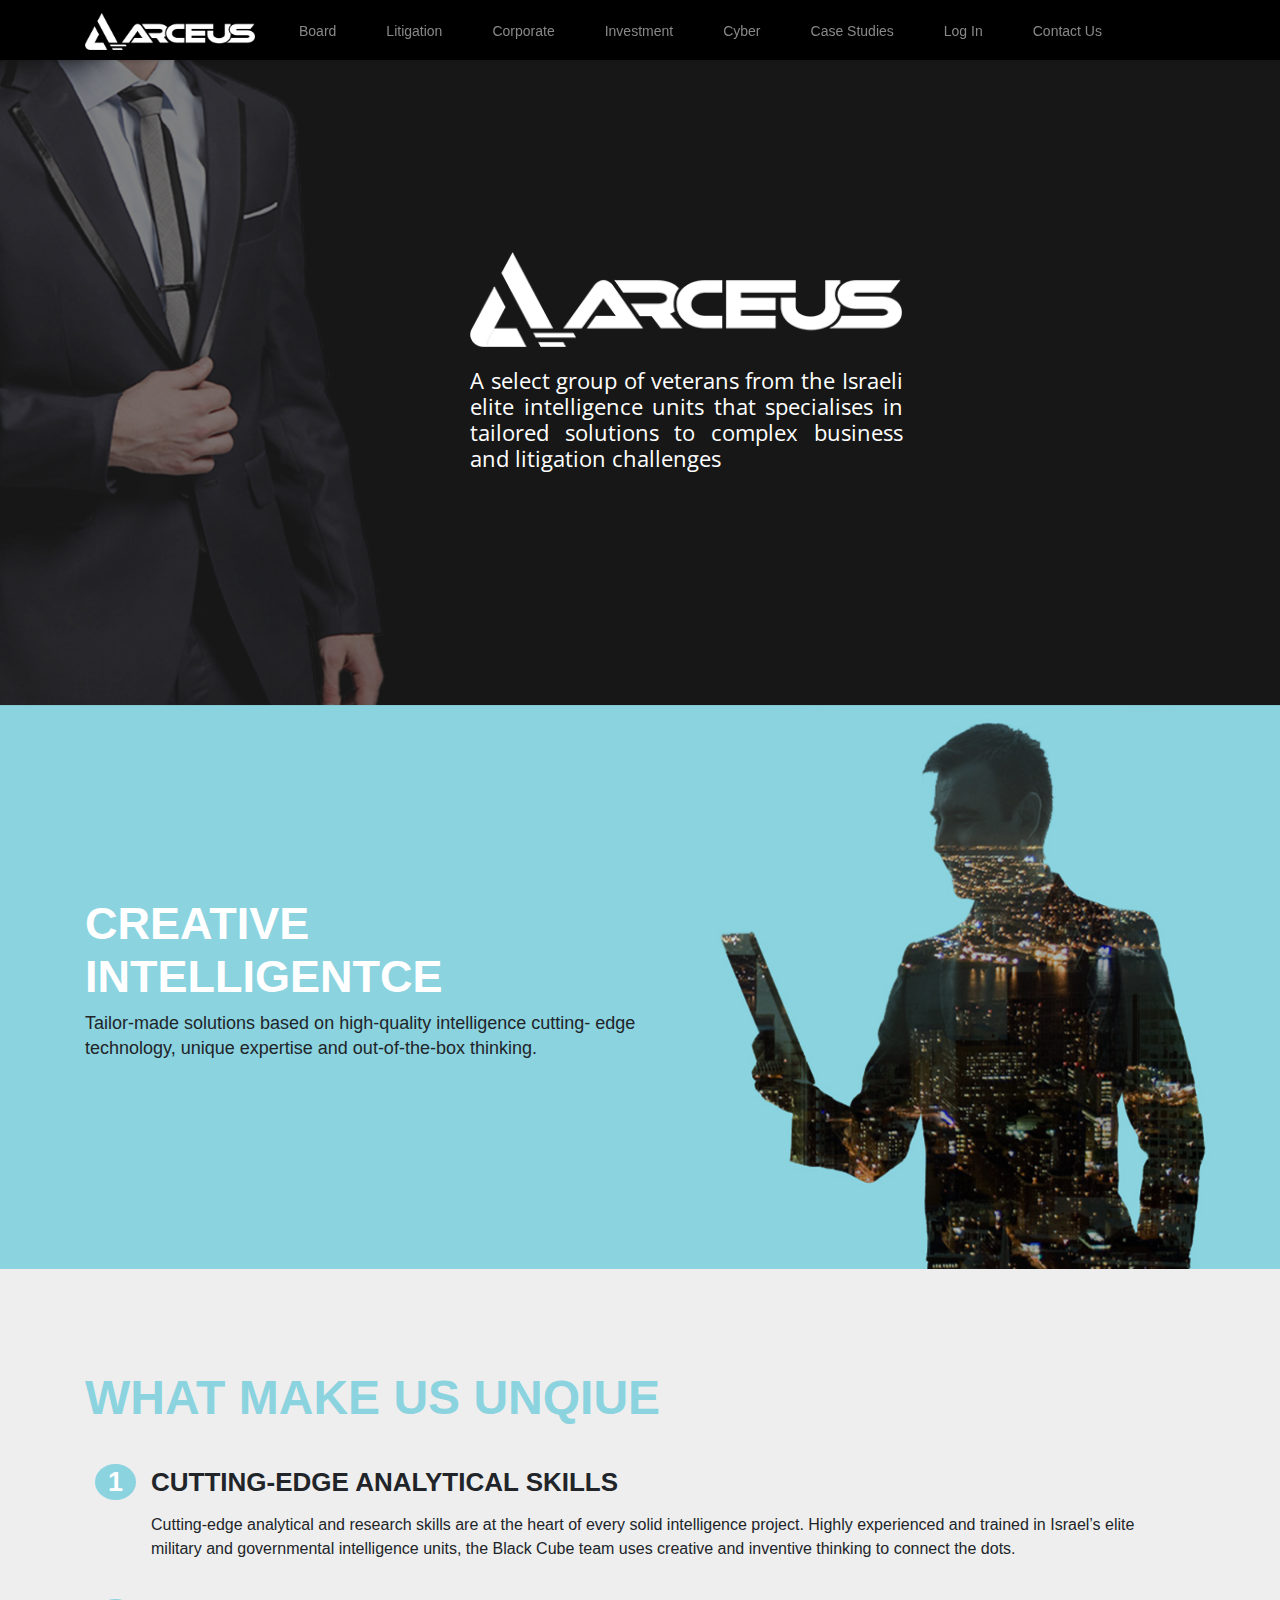
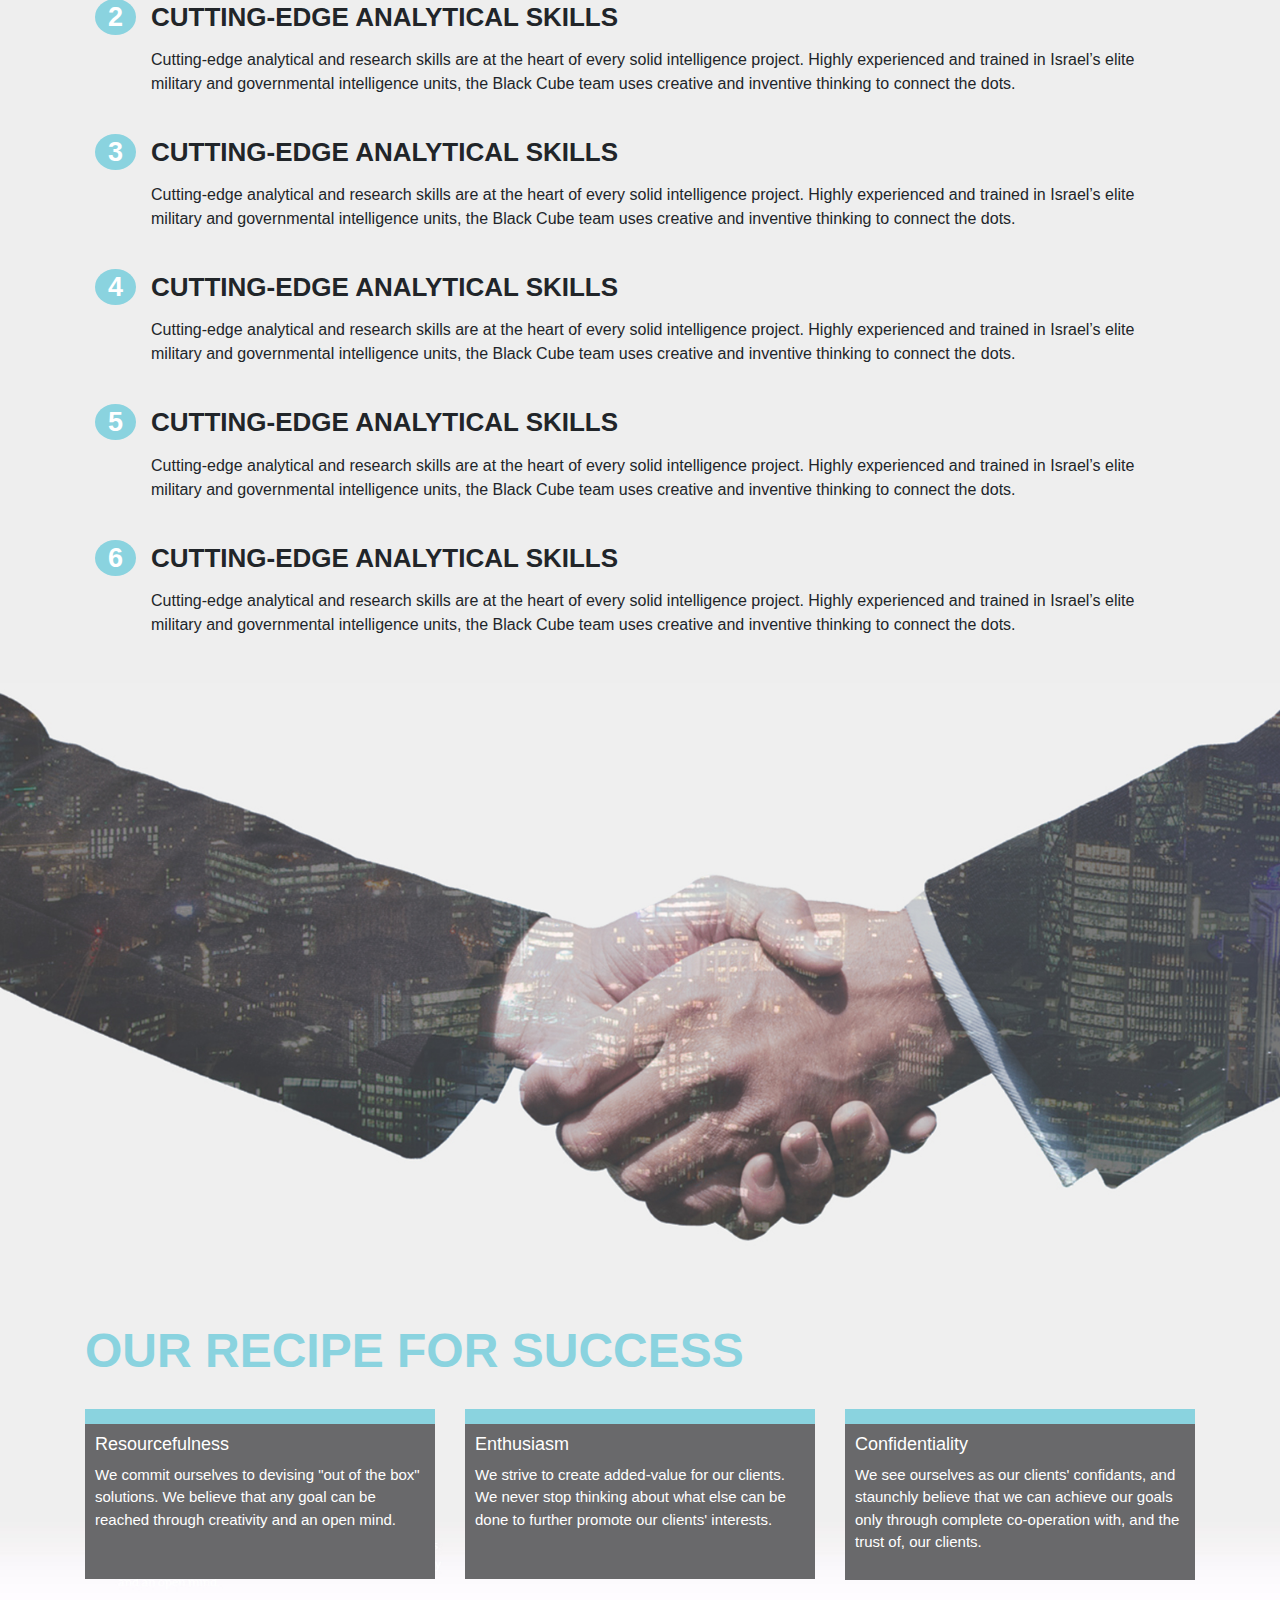
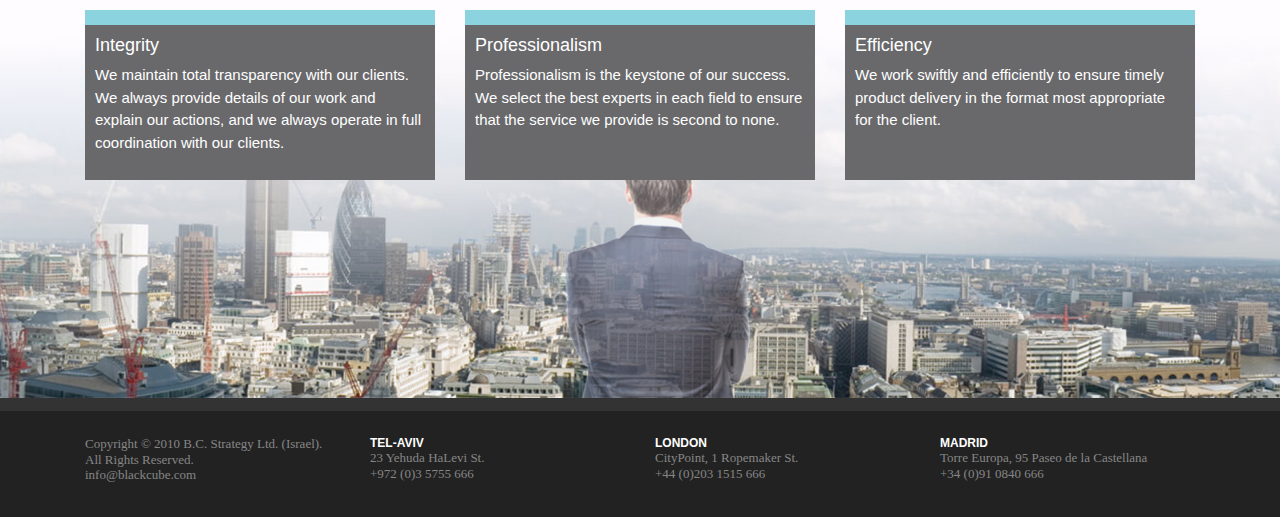
<file: index.html>
<!DOCTYPE html>
<html lang="en">
  <head>
    <meta charset="UTF-8" />
    <meta name="viewport" content="width=device-width, initial-scale=1.0" />
    <link rel="stylesheet" href="customs/css/bootstrap.min.css" />
    <link rel="stylesheet" href="customs/style.css" />
    <title>Home Page</title>
  </head>
  <body>

    <!-- Navbar -->
    <nav class="navbar navbar-expand-lg navbar-custom smart-scroll">
     <div class="container">
      <a class="navbar-brand" href="#"><img src="images/Logo.png" width="170" height="170" class="img-fluid" alt=""></a>
      <button class="navbar-toggler" type="button" data-toggle="collapse" data-target="#navbarNav" aria-controls="navbarNav" aria-expanded="false" aria-label="Toggle navigation">
        <span class="navbar-toggler-icon"></span>
      </button>
      <div class="collapse navbar-collapse" id="navbarNav">
        <ul class="navbar-nav">
          <li class="nav-item active">
            <a class="nav-link" href="#">Board</a>
          </li>
          <li class="nav-item">
            <a class="nav-link" href="#">Litigation</a>
          </li>
          <li class="nav-item">
            <a class="nav-link" href="#">Corporate</a>
          </li>
          <li class="nav-item">
            <a class="nav-link" href="#">Investment</a>
          </li>
          <li class="nav-item">
            <a class="nav-link" href="#">Cyber</a>
          </li>
          <li class="nav-item">
            <a class="nav-link" href="#">Case Studies</a>
          </li>
          <li class="nav-item">
            <a class="nav-link" href="#">Log In</a>
          </li>
          <li class="nav-item">
            <a class="nav-link" href="#">Contact Us</a>
          </li>
          
        </ul>
      </div>
     </div>
    </nav>
    <!-- header area -->
    <section class="header">
      <div class="container">
        <div class="content offset-md-4 col-md-5">
          <img src="images/Logo.png" class="img-fluid">
          <p>A select group of veterans from the Israeli elite
            intelligence units that specialises in tailored
            solutions to complex business and litigation
            challenges</p>
        </div>
      </div>
    </section>
    <!-- Creative Area -->
    <section class="creative">
     <div class="container">
      <div class="col-md-6">
        <h1>
          CREATIVE<br>
          INTELLIGENTCE
        </h1>
        <p>
          Tailor-made solutions based on high-quality intelligence cutting-
        edge technology, unique expertise and out-of-the-box thinking.
        </p>
      </div>
     </div>
    </section>
    <!-- make us unqiue -->
    <section class="make-us">
      <div class="container">
        <h1>
          WHAT MAKE US UNQIUE
        </h1>
        <div class="row data">
          <div class="col-0 col-md-0">
            <span>1</span>
          </div>
          <div class="col-9 col-md-11">
            <h2>Cutting-Edge Analytical Skills</h2>
            <p>
              Cutting-edge analytical and research skills are at the heart of every solid intelligence project. Highly experienced and trained in Israel’s elite military and governmental intelligence units, the Black Cube team uses creative and inventive thinking to connect the dots.
            </p>
          </div>
        </div>
        <div class="row">
          <div class="col-0 col-md-0">
            <span>2</span>
          </div>
          <div class="col-9 col-md-11">
            <h2>Cutting-Edge Analytical Skills</h2>
            <p>
              Cutting-edge analytical and research skills are at the heart of every solid intelligence project. Highly experienced and trained in Israel’s elite military and governmental intelligence units, the Black Cube team uses creative and inventive thinking to connect the dots.
            </p>
          </div>
        </div>
        <div class="row">
          <div class="col-0 col-md-0">
            <span>3</span>
          </div>
          <div class="col-9 col-md-11">
            <h2>Cutting-Edge Analytical Skills</h2>
            <p>
              Cutting-edge analytical and research skills are at the heart of every solid intelligence project. Highly experienced and trained in Israel’s elite military and governmental intelligence units, the Black Cube team uses creative and inventive thinking to connect the dots.
            </p>
          </div>
        </div>
        <div class="row">
          <div class="col-0 col-md-0">
            <span>4</span>
          </div>
          <div class="col-9 col-md-11">
            <h2>Cutting-Edge Analytical Skills</h2>
            <p>
              Cutting-edge analytical and research skills are at the heart of every solid intelligence project. Highly experienced and trained in Israel’s elite military and governmental intelligence units, the Black Cube team uses creative and inventive thinking to connect the dots.
            </p>
          </div>
        </div>
        <div class="row">
          <div class="col-0 col-md-0">
            <span>5</span>
          </div>
          <div class="col-9 col-md-11">
            <h2>Cutting-Edge Analytical Skills</h2>
            <p>
              Cutting-edge analytical and research skills are at the heart of every solid intelligence project. Highly experienced and trained in Israel’s elite military and governmental intelligence units, the Black Cube team uses creative and inventive thinking to connect the dots.
            </p>
          </div>
        </div>
        <div class="row">
          <div class="col-0 col-md-0">
            <span>6</span>
          </div>
          <div class="col-9 col-md-11">
            <h2>Cutting-Edge Analytical Skills</h2>
            <p>
              Cutting-edge analytical and research skills are at the heart of every solid intelligence project. Highly experienced and trained in Israel’s elite military and governmental intelligence units, the Black Cube team uses creative and inventive thinking to connect the dots.
            </p>
          </div>
        </div>
      
      </div>
    </section>
    <!-- hand -->
    <section class="hand">
    </section>

    <!-- abour footer success-->
    <section class="success">
      <div class="container">
        <h1>OUR RECIPE FOR SUCCESS</h1>
        <div class="row">
          <div class="col-md-4">
            <div class="mycard">
              <h3>Resourcefulness</h3>
              <p>We commit ourselves to devising "out of the box" solutions. We believe that any goal can be reached through creativity and an open mind.</p>
            </div>
          </div>
          <div class="col-md-4 m1">
            <div class="mycard ">
              <h3>Enthusiasm</h3>
              <p>We strive to create added-value for our clients. We never stop thinking about what else can be done to further promote our clients' interests.</p>
            </div>
          </div>
          <div class="col-md-4 m1">
            <div class="mycard">
              <h3>Confidentiality</h3>
              <p>We see ourselves as our clients' confidants, and staunchly believe that we can achieve our goals only through complete co-operation with, and the trust of, our clients.</p>
            </div>
          </div>
        </div>
        <div class="row" style="margin-top: 30px;">
          <div class="col-md-4">
            <div class="mycard">
              <h3>Integrity</h3>
              <p>We maintain total transparency with our clients. We always provide details of our work and explain our actions, and we always operate in full coordination with our clients.</p>
            </div>
          </div>
          <div class="col-md-4 m1">
            <div class="mycard">
              <h3>Professionalism</h3>
              <p>Professionalism is the keystone of our success. We select the best experts in each field to ensure that the service we provide is second to none.</p>
            </div>
          </div>
          <div class="col-md-4 m1">
            <div class="mycard">
              <h3>Efficiency</h3>
              <p>We work swiftly and efficiently to ensure timely product delivery in the format most appropriate for the client.</p>
            </div>
          </div>
        </div>
     
      </div>
    </section>


    <!-- footer area -->
    <section class="footer">
      <div class="container">
        <div class="row">
          <div class="col-md-3">
            <h6>Copyright © 2010 B.C. Strategy Ltd. (Israel).</h6>
            <h6>All Rights Reserved.</h6>
            <h6><a href="#">info@blackcube.com</a></h6><br>
          </div>
          <div class="col-md-3">
            <h5>TEL-AVIV</h5>
            <h6><a>
              23 Yehuda HaLevi St.<br>
              +972 (0)3 5755 666
            </a></h6><br>
          </div>
          <div class="col-md-3">
            <h5>LONDON</h5>
            <h6><a>
              CityPoint, 1 Ropemaker St.<br>
              +44 (0)203 1515 666
            </a></h6><br>
          </div>
          <div class="col-md-3">
            <h5>MADRID</h5>
            <h6><a>
              Torre Europa, 95 Paseo de la Castellana<br>
              +34 (0)91 0840 666 
            </a></h6>
          </div>
        </div>
      </div>
    </section>
    

    <script src="customs/js/jquery.min.js"></script>
    <script src="customs/js/bootstrap.min.js"></script>
    <script>
      $('body').css('padding-top', $('.navbar').outerHeight() + 'px')

  // detect scroll top or down
  if ($('.smart-scroll').length > 0) { // check if element exists
    var last_scroll_top = 0;
    $(window).on('scroll', function() {
        scroll_top = $(this).scrollTop();
        if(scroll_top < last_scroll_top) {
           $('.navbar').fadeIn();
        }
        else {
          $('.navbar').fadeOut();
        }
        last_scroll_top = scroll_top;
    });
}
    </script>
  </body>
</html>
</file>
<file: customs/style.css>
@import url(//db.onlinewebfonts.com/c/4cbbd1066305840936e7d1e30aea9064?family=The+Mix-);
@import url("https://fonts.googleapis.com/css2?family=Open+Sans:wght@400;600;700;800&display=swap");
/* navbar Area */
.navbar-custom {
  background-color: black;
  -webkit-box-shadow: 0 2px 6px -6px black;
          box-shadow: 0 2px 6px -6px black;
  padding: 0;
  padding-top: 5px;
  padding-bottom: 2px;
}

.navbar-custom .nav-item {
  margin-right: 40px;
}

.navbar-custom a:visited {
  color: #ffffff;
  border-bottom: 1px solid #8cd8e4;
}

.navbar-custom .nav-item:hover {
  text-decoration: none;
  opacity: 1;
  border-bottom: 1px solid #888888;
  margin-bottom: -1px;
}

.navbar-custom .active {
  margin-left: 23px;
}

.navbar-custom .nav-item.active .nav-link,
.navbar-custom .nav-item:hover .nav-link {
  color: #888888;
}

.navbar-custom .navbar-nav .nav-link {
  color: #888888;
  padding: 1rem 1rem;
  padding: 16px 5px;
  font-family: 'TheSans-500', sans-serif;
  font-size: 14px;
}

.navbar-custom .navbar-brand,
.navbar-custom .navbar-text {
  color: rgba(255, 255, 255, 0.8);
}

.navbar-toggler {
  border: 1px solid white;
  color: white;
}

.navbar-toggler-icon {
  background-image: url("data:image/svg+xml;charset=utf8,%3Csvg viewBox='0 0 30 30' xmlns='http://www.w3.org/2000/svg'%3E%3Cpath stroke='white' stroke-width='2' stroke-linecap='round' stroke-miterlimit='10' d='M4 7h22M4 15h22M4 23h22'/%3E%3C/svg%3E");
}

.smart-scroll {
  position: fixed;
  top: 0;
  right: 0;
  left: 0;
  z-index: 1030;
}

.scrolled-down {
  -webkit-transform: translateY(-100%);
          transform: translateY(-100%);
  -webkit-transition: all 0.2s ease-in-out;
  transition: all 0.2s ease-in-out;
}

.scrolled-up {
  -webkit-transform: translateY(0);
          transform: translateY(0);
  -webkit-transition: all 0.2s ease-in-out;
  transition: all 0.2s ease-in-out;
}

/* Header Area */
.header {
  background-image: url("./../images/header.jpg");
  background-position: center center;
  background-size: 100% 100%;
  color: white;
  padding-top: 15%;
  padding-bottom: 17%;
}

.header p {
  font-family: 'Open Sans', sans-serif;
  font-size: 22px;
  line-height: 26px;
  margin-top: 20px;
  text-align: justify;
}

/* Creative Araa */
.creative {
  background-image: url("./../images/mobile.jpg");
  background-position: center center;
  background-size: 100% 100%;
  padding-top: 15%;
  padding-bottom: 15%;
}

.creative h1 {
  color: white;
  font-size: 45px;
  font-weight: 700;
  line-height: 53px;
}

.creative p {
  font-size: 18px;
  line-height: 25px;
}

.creative .col-md-6 {
  padding: 0;
}

/* make us unqiue area */
.make-us {
  background-color: #eeeeee;
  padding-top: 100px;
  padding-bottom: 10px;
}

.make-us h1 {
  font-size: 3em;
  font-weight: 700;
  color: #8ad3df;
}

.make-us .col-md-10 {
  margin-left: 20px;
}

.make-us h2 {
  text-transform: uppercase;
  font-weight: bold;
  font-size: 26px;
  margin-top: 5px;
}

.make-us p {
  margin-top: 15px;
}

.make-us .data {
  margin-top: 35px;
}

.make-us span {
  background-color: #8ad3df;
  padding: 3px 13px;
  font-weight: bold;
  font-size: 27px;
  border-radius: 50%;
  color: white;
}

.make-us .row {
  margin-bottom: 20px;
  margin-left: 10px;
}

/* handing */
.hand {
  background-image: url("./../images/hand.jpg");
  background-position: center center;
  background-size: 100% 100%;
  padding-top: 23%;
  padding-bottom: 23%;
}

/* abover footer */
.success {
  background-image: url("./../images/view.jpg");
  background-position: center center;
  background-size: 100% 100%;
  padding-top: 50px;
  padding-bottom: 17%;
  color: white;
}

.success h1 {
  font-size: 3em;
  font-weight: 700;
  color: #8ad3df;
  margin-bottom: 30px;
}

.success h3 {
  font-size: 18px;
}

.success p {
  font-size: 15px;
}

.success .mycard {
  background-color: #69696b;
  padding: 10px 10px;
  min-height: 170px;
  border-top: 15px solid #8ad3df;
}

/* \footer area */
.footer {
  font-family: 'TheMix-300', serif;
  background-color: #222222;
  border-top: 13px solid #333333;
  padding-top: 25px;
  padding-bottom: 10px;
}

.footer h6 {
  margin: 0;
  color: #868686;
  font-size: 13px;
}

.footer a {
  color: #868686;
}

.footer a:hover {
  color: white;
  cursor: pointer;
}

.footer h5 {
  margin: 0;
  color: white;
  font-size: 12px;
  font-family: Arial, Helvetica, sans-serif;
  color: #ffffff;
  font-weight: bold;
}

/* Meida Quries Mobiles */
@media (max-width: 760px) {
  nav {
    padding: 10px 16px !important;
  }
  .nav-item {
    margin-left: 23px;
    border-bottom: 1px solid #888888;
  }
  /* Header Area */
  .header img {
    width: 55%;
    margin-top: 30%;
  }
  .header p {
    font-family: 'Open Sans', sans-serif;
    font-size: 20px;
    line-height: 26px;
    font-weight: bold;
    margin-top: 10px;
    text-align: left;
  }
  .creative h1 {
    font-size: 25px;
    line-height: 35px;
  }
  .creative p {
    width: 55%;
    text-align: left;
  }
  .m1 {
    margin-top: 30px;
  }
  .make-us {
    padding-top: 50px;
  }
  .make-us h1 {
    font-size: 26px;
  }
  .make-us h2 {
    font-size: 20px;
  }
  .make-us p {
    text-align: justify;
  }
  .make-us span {
    padding: 5px 12px;
    font-weight: bold;
    font-size: 20px;
  }
  .make-us .col-9 {
    margin-left: 10px;
  }
  .success h1 {
    font-size: 26px;
  }
}

/* Meida Quries IPad */
/* Media Quries IPad Pro */
@media only screen and (min-device-width: 1024px) and (max-device-width: 1366px) and (-webkit-min-device-pixel-ratio: 2) {
  .nav-item {
    margin-right: 20px !important;
  }
}
/*# sourceMappingURL=style.css.map */
</file>
